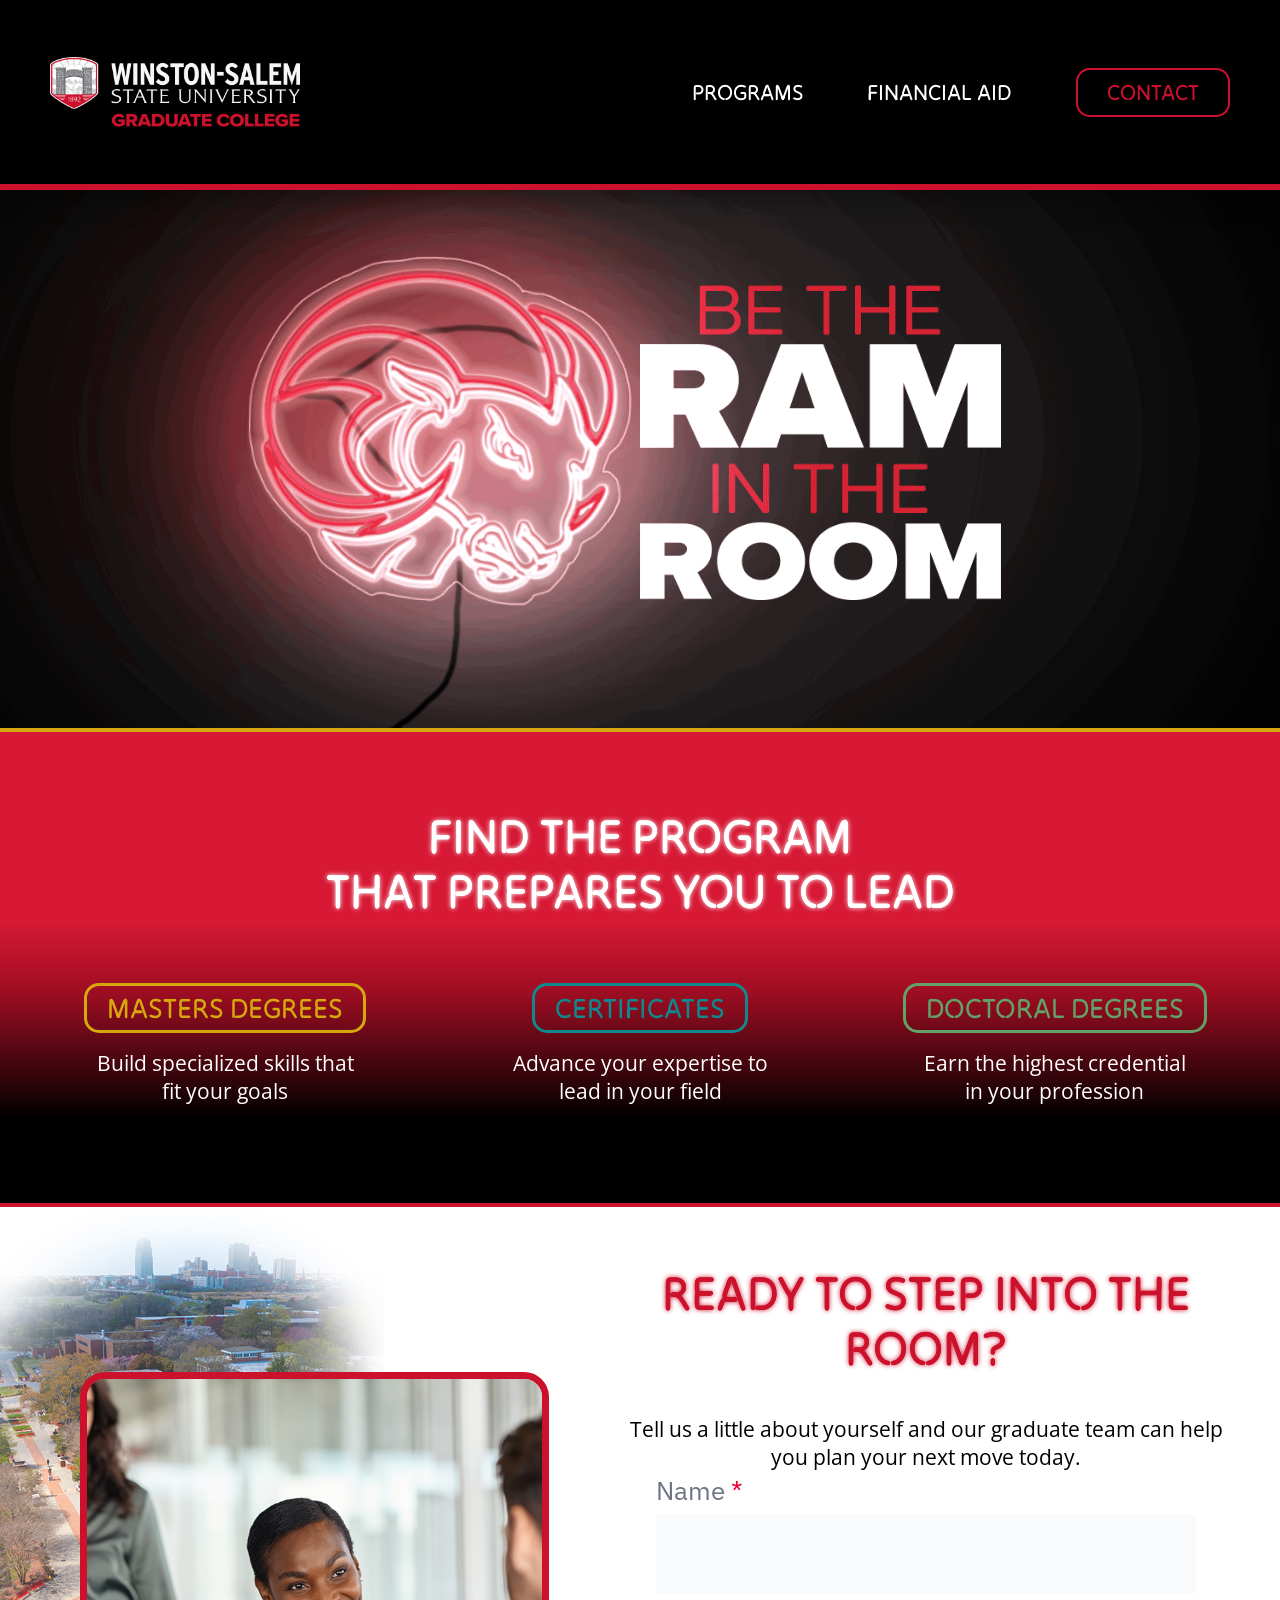
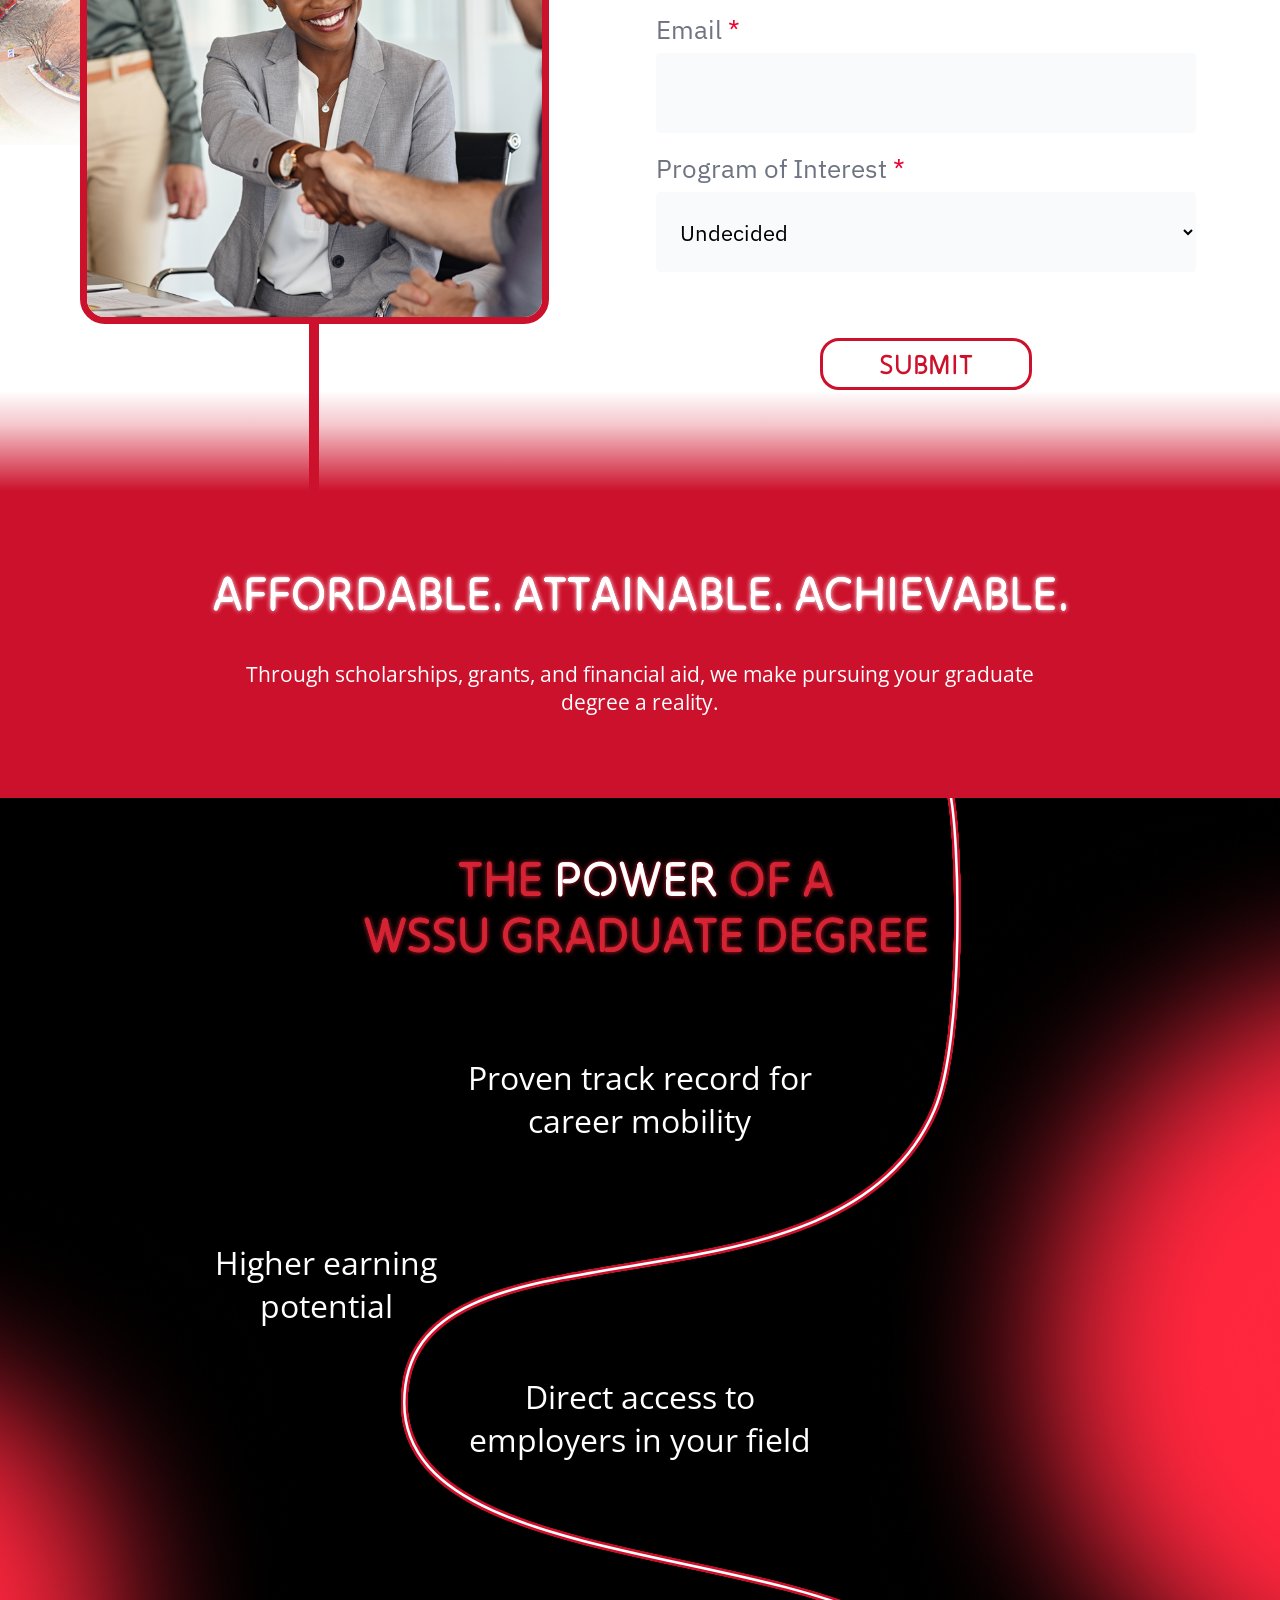
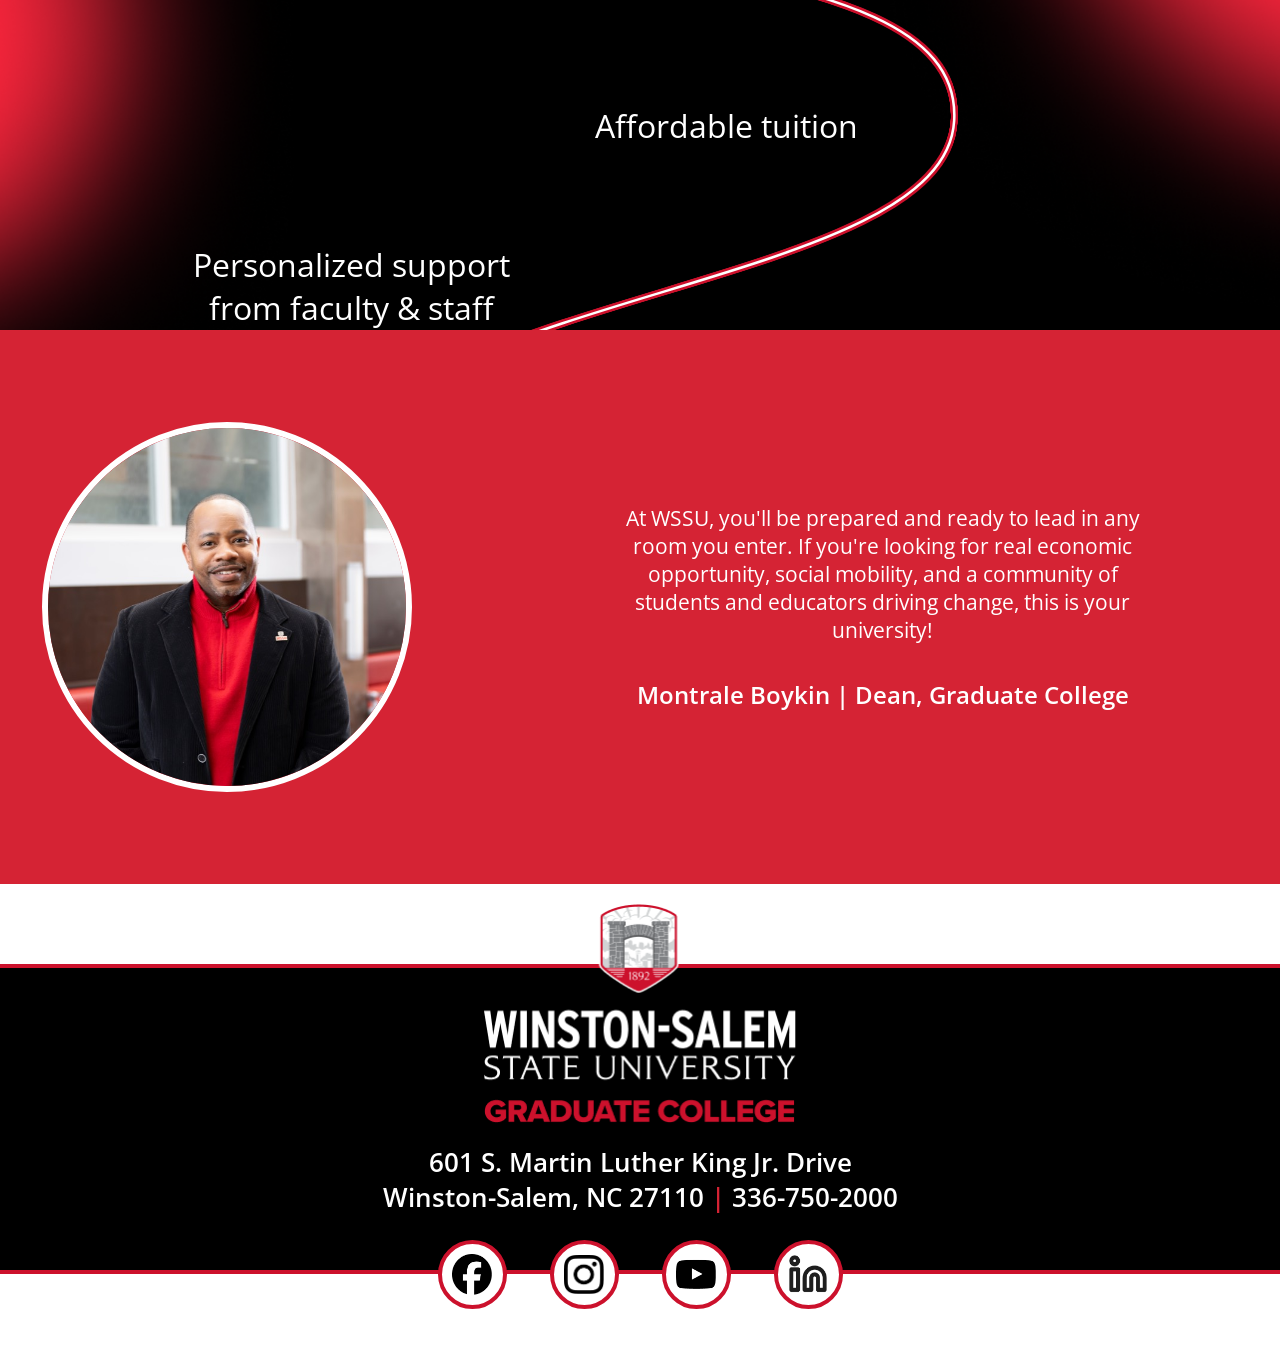
<file: index.html>
<!doctype html>
<html lang="en">
  <head>
    <meta charset="utf-8" />
    <meta name="viewport" content="width=device-width, initial-scale=1" />
    <title>Winston-Salem State University Graduate College</title>
    <meta
      name="description"
      content="Explore graduate degrees, certificates, and doctoral programs at Winston-Salem State University."
    />
    <link rel="preconnect" href="https://fonts.googleapis.com" />
    <link rel="preconnect" href="https://fonts.gstatic.com" crossorigin />
    <link
      href="https://fonts.googleapis.com/css2?family=IBM+Plex+Sans:wght@400;500;600&family=Open+Sans:wght@400;600;700;800&family=Tilt+Neon&display=swap"
      rel="stylesheet"
    />
    <link rel="stylesheet" href="styles.css" />
    <link rel="stylesheet" href="scroll_styles.css" />
  </head>
  <body>
    <header class="site-header">
      <a class="brand" href="index.html" aria-label="Winston-Salem State University Graduate College home">
        <img src="images/new-logo.png" class="main-logo" />
      </a>

      <nav class="desktop-nav" aria-label="Primary navigation">
        <a href="program.html">Programs</a>
        <a href="#financial-aid">Financial Aid</a>
        <a class="nav-contact" href="#contact">Contact</a>
      </nav>

      <button class="menu-toggle" type="button" aria-label="Open menu" aria-expanded="false">
        <span></span>
        <span></span>
        <span></span>
      </button>
    </header>

    <nav class="mobile-nav" aria-label="Mobile navigation" hidden>
      <a href="program.html">Programs</a>
      <a href="#financial-aid">Financial Aid</a>
      <a href="#contact">Contact</a>
    </nav>

    <main>
      <section class="flex column landing-hero">
        <div class="hero-art" aria-hidden="true"></div>
        <h1 class="hero-title">Be the Ram in the Room</h1>
      </section>

      <section class="flex column program-finder" id="programs">
        <h2>Find the program<br />that prepares you to lead</h2>

        <div class="program-type-grid" aria-label="Program types">
          <div class="program-type">
            <a class="neon-button gold" href="program.html">
              Masters Degrees
            </a>
            <p class="white">Build specialized skills that fit your goals</p>
          </div>
          <div class="program-type">
            <a class="neon-button blue" href="program.html">
              Certificates
            </a>
            <p class="white">Advance your expertise to lead in your field</p>
          </div>
          <div class="program-type">
            <a class="neon-button green" href="program.html">
              Doctoral Degrees
            </a>
            <p class="white">Earn the highest credential in your profession</p>
          </div>
        </div>
      </section>

      <section class="flex inquiry-section landing" id="contact">
        <div class="campus-collage" aria-hidden="true">
          <img class="left" src="images/landing-campus-left.jpg" alt="" />
          <!-- <img class="right" src="images/landing-campus-right.jpg" alt="" /> -->
        </div>

        <div class="photo-card red">
          <div class="red-line" ></div>
          <img src="images/landing-form-photo.jpg" alt="Graduate student meeting with an advisor" />
        </div>

        <div class="inquiry-copy flex column">
          <h2 class="red">Ready to step into the room?</h2>
          <p>Tell us a little about yourself and our graduate team can help you plan your next move today.</p>

          <form class="lead-form" data-success-message="Thanks. Our graduate team will be in touch soon.">
            <label>
              <span>Name <b>*</b></span>
              <input name="name" autocomplete="name" required />
            </label>
            <label>
              <span>Email <b>*</b></span>
              <input name="email" type="email" autocomplete="email" required />
            </label>
            <label>
              <span>Program of Interest <b>*</b></span>
              <select name="program" required>
                <option>Undecided</option>
                <option>Master of Science in Computer Science and Technology</option>
                <option>Masters Degrees</option>
                <option>Certificates</option>
                <option>Doctoral Degrees</option>
              </select>
            </label>
            <button class="outline-button" type="submit">Submit</button>
            <p class="form-status" role="status" aria-live="polite"></p>
          </form>
        </div>
      </section>

      <section class="flex column aid-band" id="financial-aid">
        <h2>Affordable. Attainable. Achievable.</h2>
        <p>Through scholarships, grants, and financial aid, we make pursuing your graduate degree a reality.</p>
      </section>

      <section id="scroll-section">
        <section class="flex column power-section" id="power-section">
          <h2 id="scroll-section-headline">The <span>Power</span> of a<br />WSSU Graduate Degree</h2>
        </section>

        <div class="stage">
          <svg viewBox="0 0 244 548" fill="none" xmlns="http://www.w3.org/2000/svg">
            <path id="motion-path" d="M22.3033 447.25C45.3033 416.25 237.115 406.418 241.067 336.418C245.909 250.754 1 285.817 1 197.69C1 109.563 189.584 168.833 232.392 69.9565C245.718 39.1816 243.198 18.6831 238.674 0.238159" />
          </svg>

          <img id="ram-head" src="images/ram-head.png" alt="Ram" />

          <div id="animation-titles">
            <div class="animation-title" id="point-career">Proven track record for career mobility</div>
            <div class="animation-title" id="point-earning">Higher earning potential</div>
            <div class="animation-title" id="point-employers">Direct access to employers in your field</div>
            <div class="animation-title" id="point-tuition">Affordable tuition</div>
            <div class="animation-title" id="point-support">Personalized support from faculty &amp; staff</div>
          </div>
        </div>
        <div class="spacer">

        </div>
      </section>

      <section id="desktop-scroll-section">
        <div class="desktop-stage">
          <svg id="desktop-motion-path-shadow" viewBox="0 0 938 1857" fill="none" xmlns="http://www.w3.org/2000/svg">
            <path id="desktop-motion-path" d="M2.59363 1854.72C205.803 1606.85 916.184 1599.01 929.453 1363.99C945.705 1076.38 123.512 1194.1 123.512 898.224C123.512 602.346 756.615 801.337 900.327 469.371C945.066 366.047 937.789 62.7259 922.602 0.798828" />
          </svg>

          <img id="desktop-ram-head" src="images/ram-head.png" alt="Ram" />

          <section class="flex column power-section" id="power-section">
            <h2 id="scroll-section-headline">The <span>Power</span> of a<br />WSSU Graduate Degree</h2>
          </section>

          <div id="desktop-animation-titles">
            <div class="desktop-animation-title" id="desktop-point-career">Proven track record for career mobility</div>
            <div class="desktop-animation-title" id="desktop-point-earning">Higher earning potential</div>
            <div class="desktop-animation-title" id="desktop-point-employers">Direct access to employers in your field</div>
            <div class="desktop-animation-title" id="desktop-point-tuition">Affordable tuition</div>
            <div class="desktop-animation-title" id="desktop-point-support">Personalized support from faculty &amp; staff</div>
          </div>
        </div>
      </section>

      <section class="flex dean-quote">
        <img src="images/dean-boykin.jpg" alt="Montrale Boykin, Dean, Graduate College" />
        <blockquote>
          <p>
            At WSSU, you'll be prepared and ready to lead in any room you enter. If you're looking for real economic
            opportunity, social mobility, and a community of students and educators driving change, this is your
            university!
          </p>
          <cite>Montrale Boykin | Dean, Graduate College</cite>
        </blockquote>
      </section>
    </main>

    <footer class="site-footer">
      <a class="footer-brand" href="#">
        <img src="images/centered-logo.png" alt="Winston-Salem State University" />
      </a>
      <address>
        601 S. Martin Luther King Jr. Drive<br />
        Winston-Salem, NC 27110 <span>|</span> 336-750-2000
      </address>
      <div class="social-links" aria-label="Social links">
        <a href="https://www.facebook.com/WSSU1892" aria-label="Facebook"><img src="images/facebook.png" alt="Facebook Logo" /></a>
        <a href="http://www.instagram.com/wssu1892" aria-label="Instagram"><img src="images/instagram.png" alt="Instagram Logo" /></a>
        <a href="https://www.youtube.com/wssu1892" aria-label="YouTube"><img src="images/youtube.png" alt="You Tube Logo" /></a>
        <a href="https://www.linkedin.com/company/winston-salem-state-university/" aria-label="LinkedIn"><img src="images/linked-in.png" alt="LinkedIn Logo" /></a>
      </div>
    </footer>

    <script src="scripts/script.js"></script>
    <script src="scripts/animate-on-path.js"></script>

    <script src="scripts/gsap.min.js"></script>
    <script src="scripts/MotionPathPlugin.min.js"></script>
    <script src="scripts/ScrollTrigger.min.js"></script>
    <script>
      gsap.registerPlugin(MotionPathPlugin, ScrollTrigger);

      gsap.to("#ram-head", {
        ease: "none",
        motionPath: {
          path: "#motion-path",
          align: "#motion-path",
          alignOrigin: [0.5, 0.5],
          autoRotate: false,
          start: 1,
          end: 0,
        },
        scrollTrigger: {
          trigger: "#scroll-section",
          start: "top-=80 top",
          end: "+=500",
          invalidateOnRefresh: true,
          scrub: true,
          pin: false,
          onUpdate: function(self) {
            let currentProgress = self.progress;

            if(currentProgress > 0.02 && currentProgress < 0.9){
              document.getElementById("ram-head").classList.add("show-stage");
            }else{
              document.getElementById("ram-head").classList.remove("show-stage");
            }

            if(currentProgress > 0.046){
              document.getElementById("point-career").classList.add("is-neon-lit");
            }else{
              document.getElementById("point-career").classList.remove("is-neon-lit");
            }

            if(currentProgress > 0.256){
              document.getElementById("point-earning").classList.add("is-neon-lit");
            }else{
              document.getElementById("point-earning").classList.remove("is-neon-lit");
            }

            if(currentProgress > 0.38){
              document.getElementById("point-employers").classList.add("is-neon-lit");
            }else{
              document.getElementById("point-employers").classList.remove("is-neon-lit");
            }

            if(currentProgress > 0.56){
              document.getElementById("point-tuition").classList.add("is-neon-lit");
            }else{
              document.getElementById("point-tuition").classList.remove("is-neon-lit");
            }

            if(currentProgress > 0.712){
              document.getElementById("point-support").classList.add("is-neon-lit");
            }else{
              document.getElementById("point-support").classList.remove("is-neon-lit");
            }
          }
        }
      });

      gsap.to("#desktop-ram-head", {
        ease: "none",
        motionPath: {
          path: "#desktop-motion-path",
          align: "#desktop-motion-path",
          alignOrigin: [0.5, 0.5],
          autoRotate: false,
          start: 1,
          end: 0,
        },
        scrollTrigger: {
          trigger: "#desktop-scroll-section",
          start: "top-=280 top",
          invalidateOnRefresh: true,
          end: "+=1000",
          scrub: true,
          pin: false,
          onUpdate: function(self) {
            let currentProgress = self.progress;
            console.log("Scroll progress:", currentProgress);

            if(currentProgress > 0.05 && currentProgress < 0.9){
              document.getElementById("desktop-ram-head").classList.add("show-stage");
            }else{
              document.getElementById("desktop-ram-head").classList.remove("show-stage");
            }

            if(currentProgress > 0.184){
              document.getElementById("desktop-point-career").classList.add("is-neon-lit");
            }else{
              document.getElementById("desktop-point-career").classList.remove("is-neon-lit");
            }

            if(currentProgress > 0.371){
              document.getElementById("desktop-point-earning").classList.add("is-neon-lit");
            }else{
              document.getElementById("desktop-point-earning").classList.remove("is-neon-lit");
            }

            if(currentProgress > 0.408){
              document.getElementById("desktop-point-employers").classList.add("is-neon-lit");
            }else{
              document.getElementById("desktop-point-employers").classList.remove("is-neon-lit");
            }

            if(currentProgress > 0.689){
              document.getElementById("desktop-point-tuition").classList.add("is-neon-lit");
            }else{
              document.getElementById("desktop-point-tuition").classList.remove("is-neon-lit");
            }

            if(currentProgress > 0.839){
              document.getElementById("desktop-point-support").classList.add("is-neon-lit");
            }else{
              document.getElementById("desktop-point-support").classList.remove("is-neon-lit");
            }
          }
        }
      });

      const mobileElement = document.querySelector('#scroll-section');
      const element = document.querySelector('#desktop-scroll-section');
      window.addEventListener('resize', () => {
          mobileElement.style.transform = 'scale(1)';
          requestAnimationFrame(() => {
              mobileElement.style.transform = '';
          });

          element.style.transform = 'scale(1)';
          requestAnimationFrame(() => {
              element.style.transform = '';
          });
      });
    </script>
  </body>
</html>
</file>
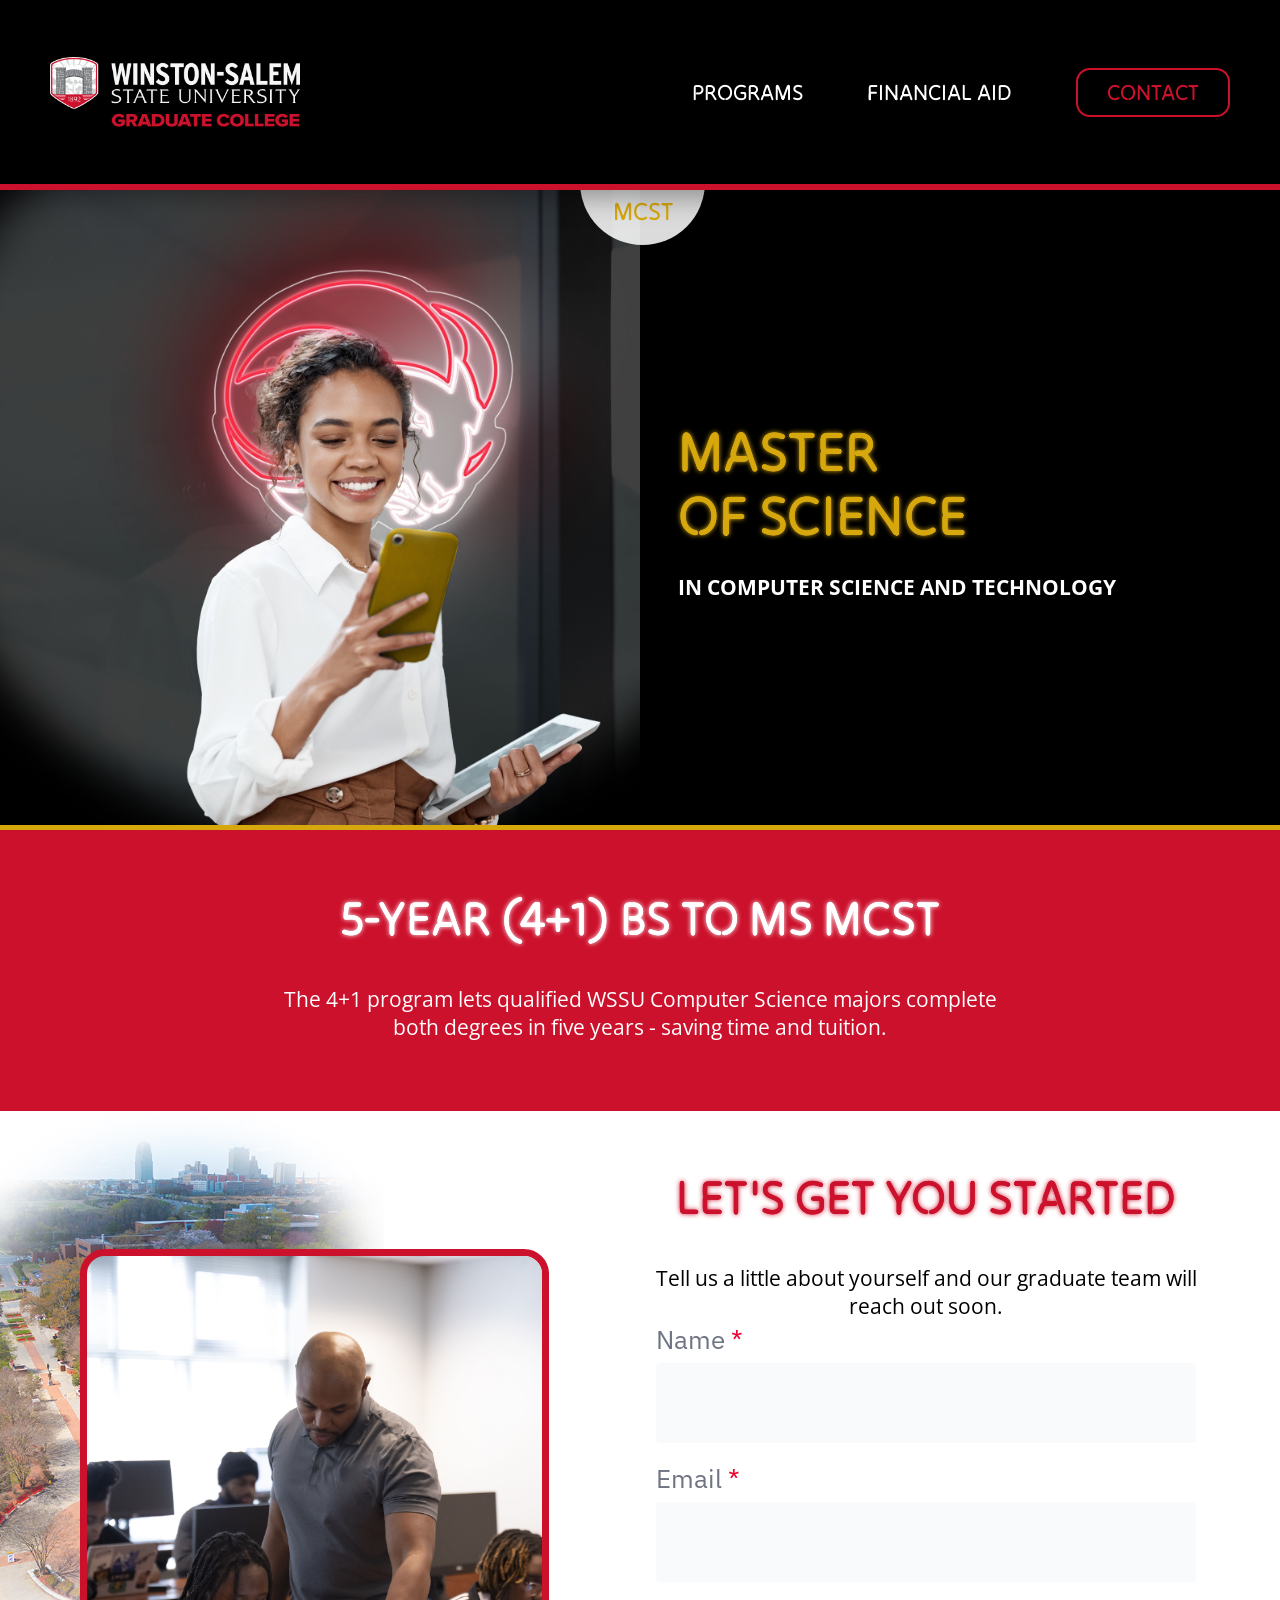
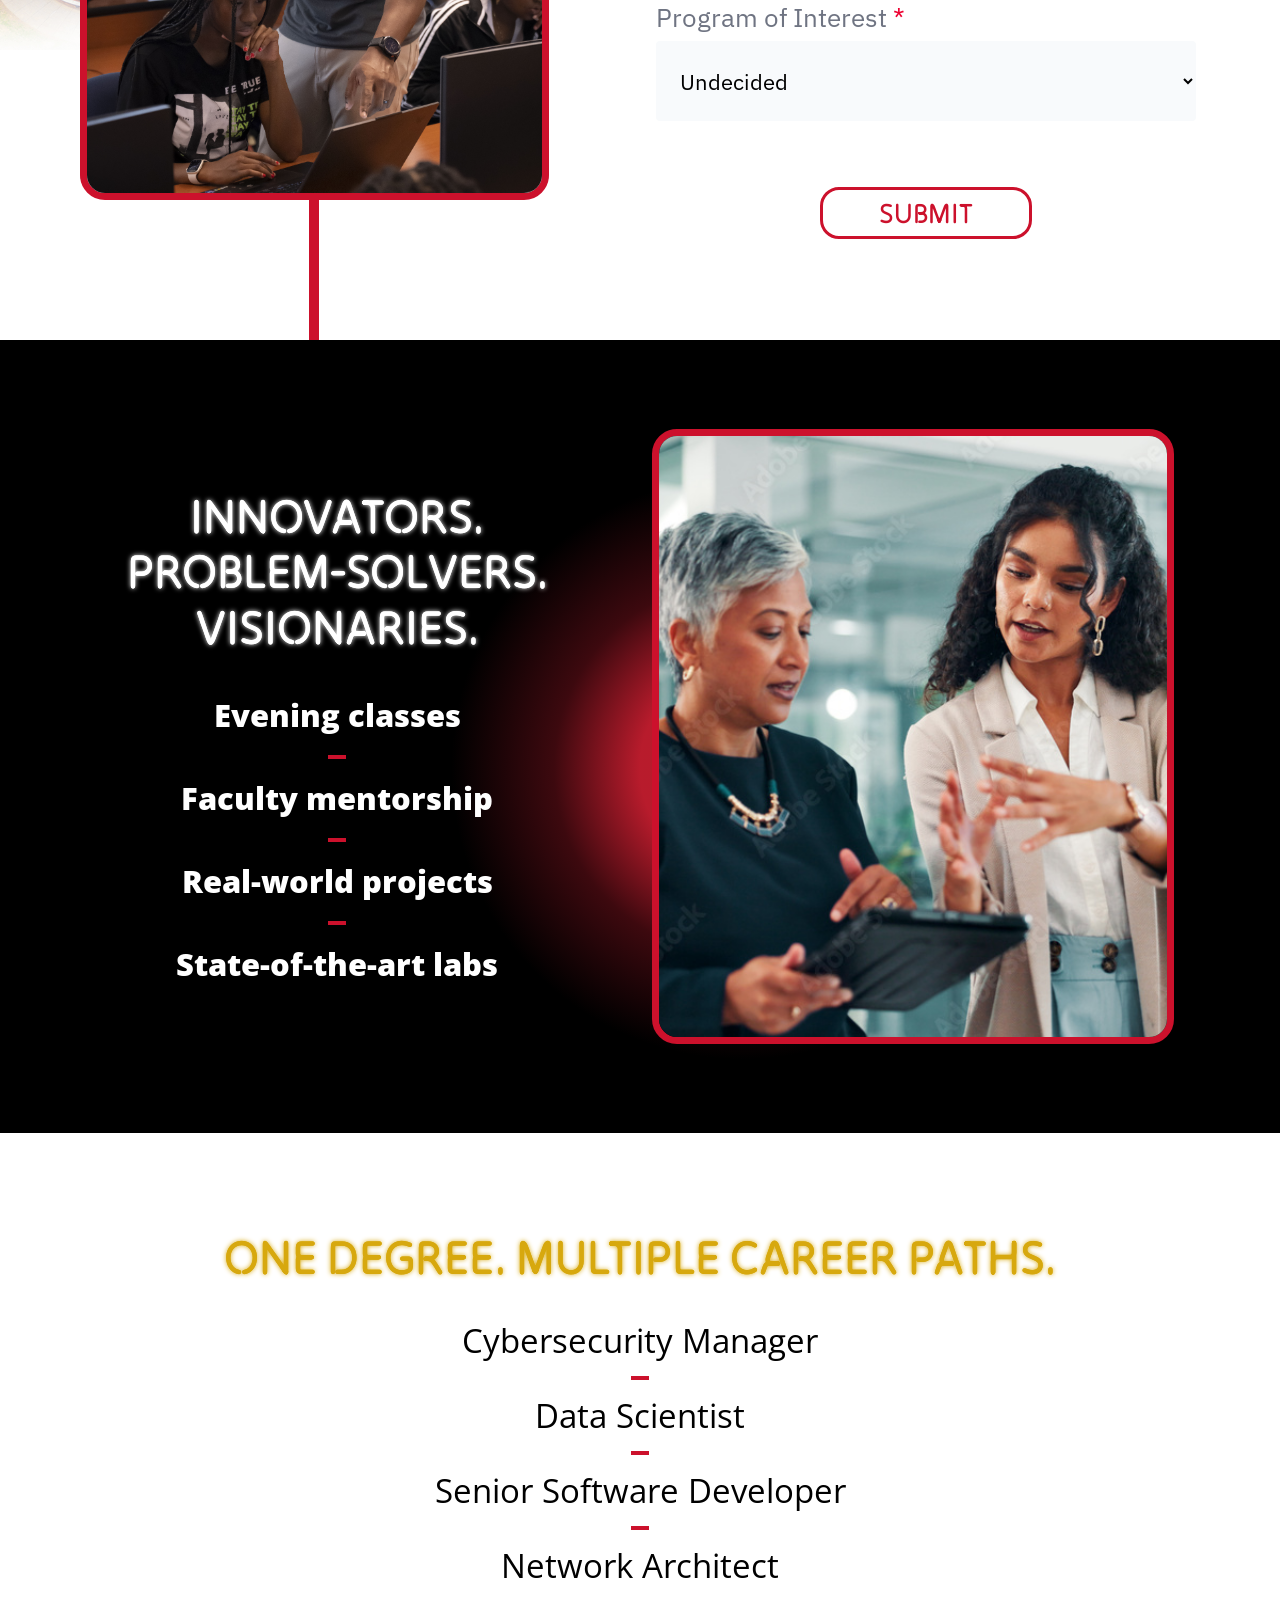
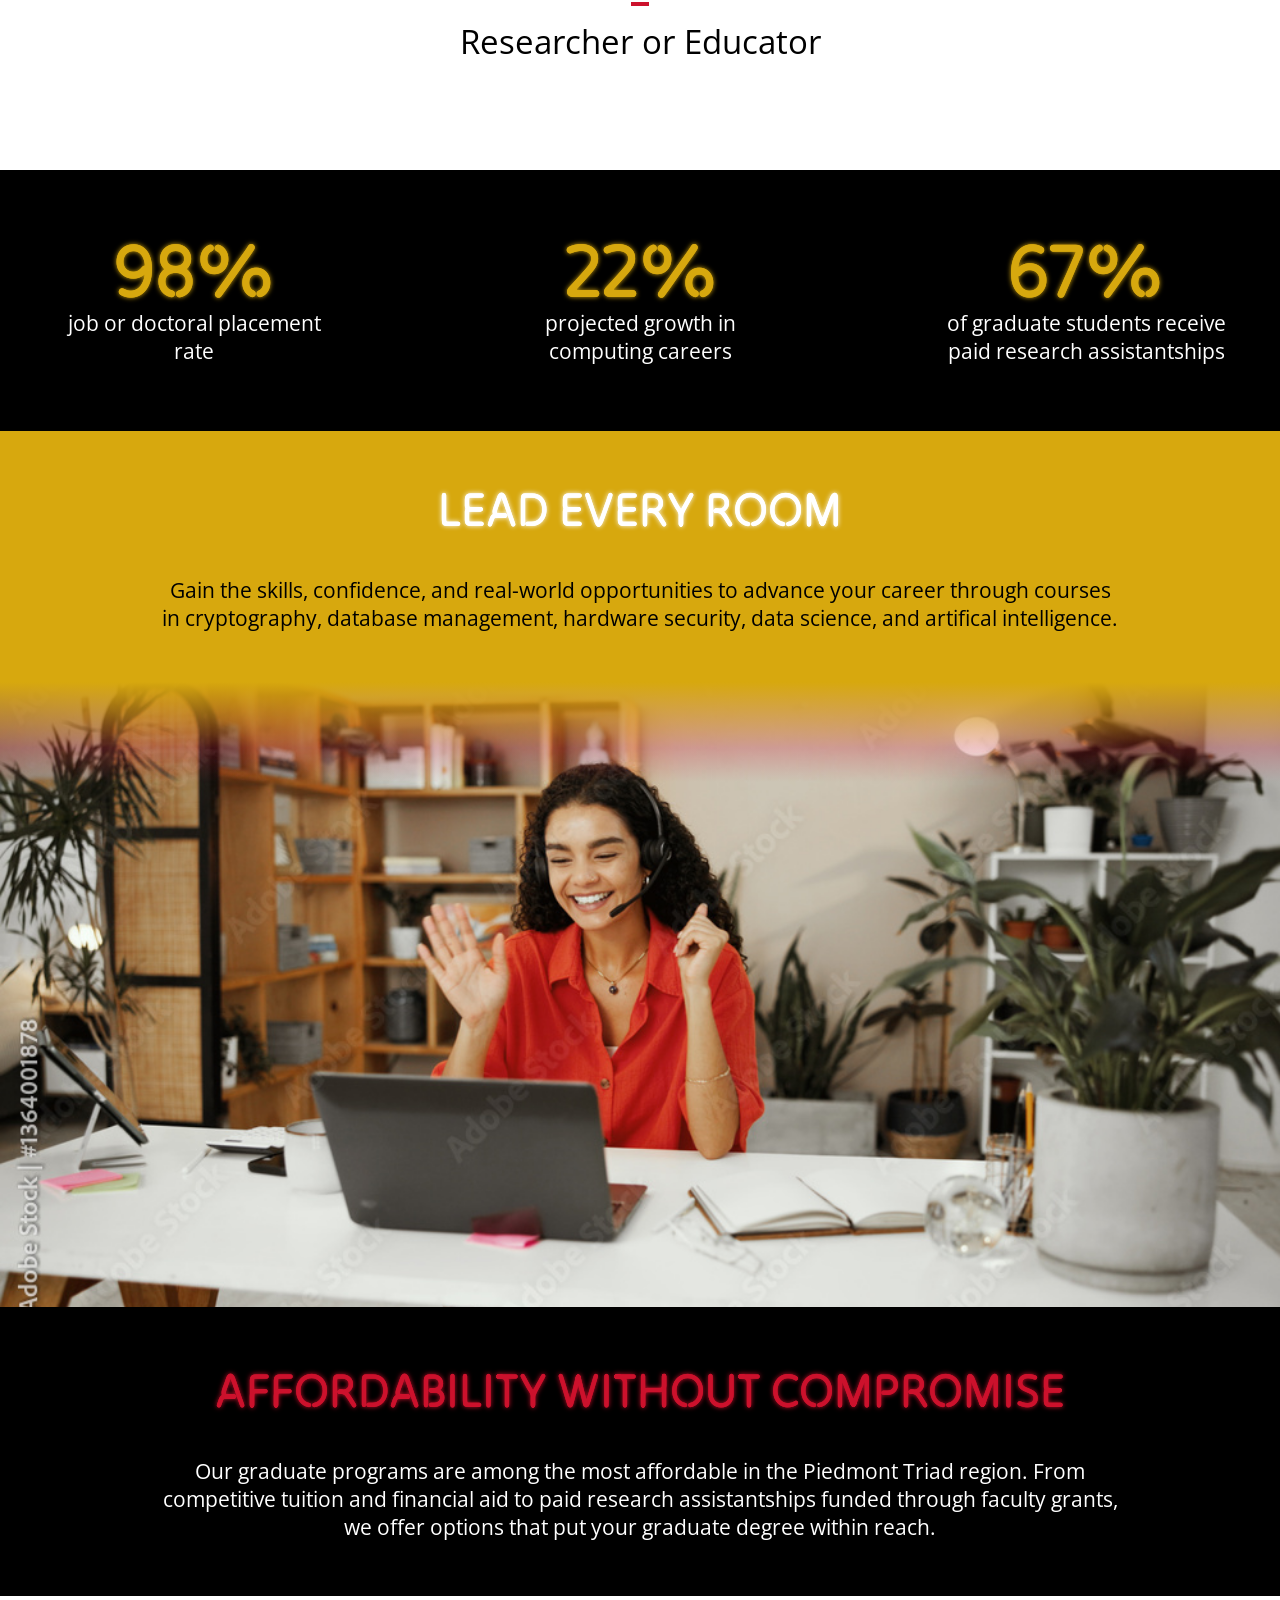
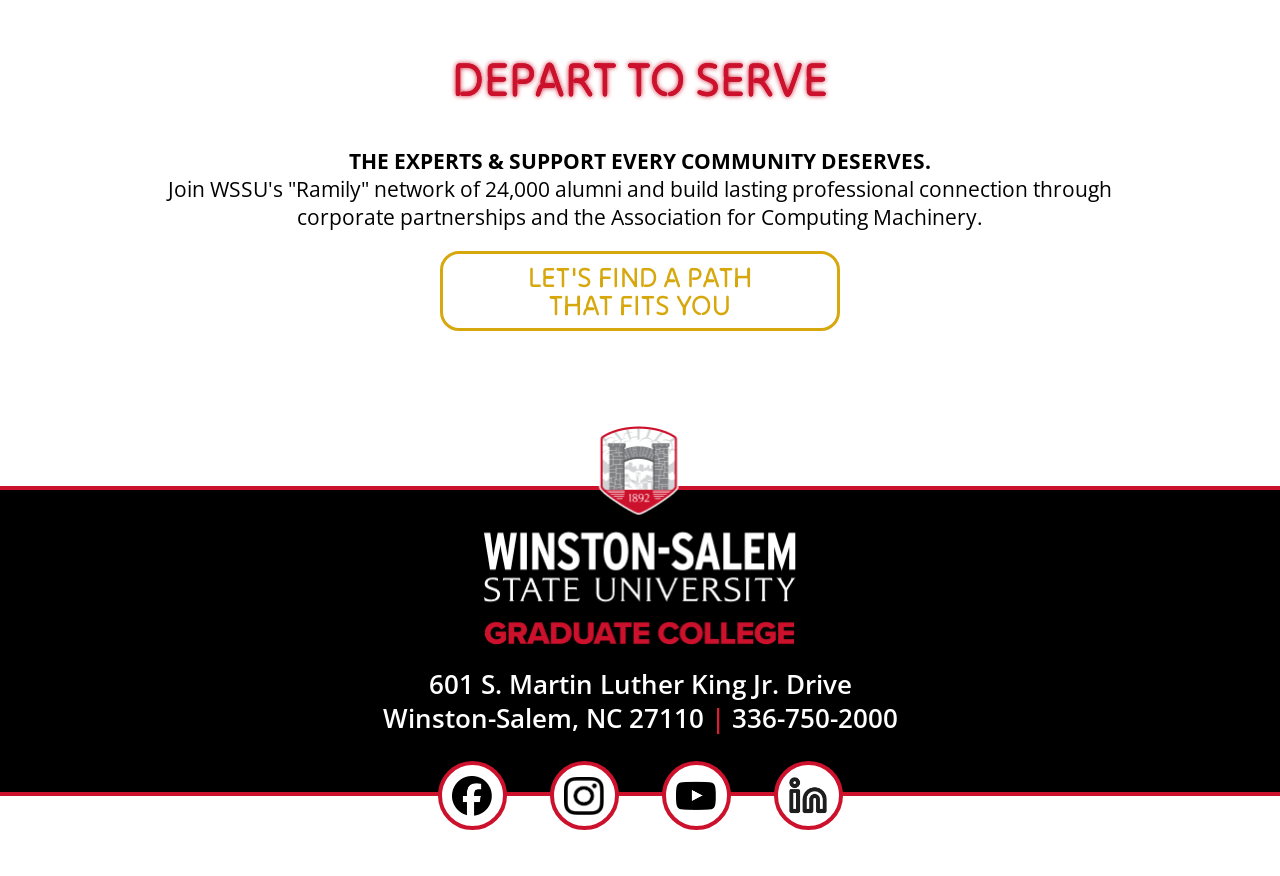
<file: MCST.html>
<!doctype html>
<html lang="en">
  <head>
    <meta charset="utf-8" />
    <meta name="viewport" content="width=device-width, initial-scale=1" />
    <title>Master of Science in Computer Science and Technology | WSSU</title>
    <meta
      name="description"
      content="Explore the Master of Science in Computer Science and Technology program at Winston-Salem State University."
    />
    <link rel="preconnect" href="https://fonts.googleapis.com" />
    <link rel="preconnect" href="https://fonts.gstatic.com" crossorigin />
    <link
      href="https://fonts.googleapis.com/css2?family=IBM+Plex+Sans:wght@400;500;600&family=Open+Sans:wght@400;600;700;800&family=Tilt+Neon&display=swap"
      rel="stylesheet"
    />
    <link rel="stylesheet" href="styles.css" />
  </head>
  <body>
   <header class="site-header">
      <a class="brand" href="index.html" aria-label="Winston-Salem State University Graduate College home">
        <img src="images/new-logo.png" class="main-logo" />
      </a>

      <nav class="desktop-nav" aria-label="Primary navigation">
        <a href="program.html">Programs</a>
        <a href="#financial-aid">Financial Aid</a>
        <a class="nav-contact" href="#contact">Contact</a>
      </nav>

      <button class="menu-toggle" type="button" aria-label="Open menu" aria-expanded="false">
        <span></span>
        <span></span>
        <span></span>
      </button>
    </header>

    <nav class="mobile-nav" aria-label="Mobile navigation" hidden>
      <a href="program.html">Programs</a>
      <a href="#financial-aid">Financial Aid</a>
      <a href="#contact">Contact</a>
    </nav>
    <main>
      <section class="flex program-hero">
        <div class="program-hero-image" aria-hidden="true"></div>

        <div class="program-hero-content">
          <p class="program-code">MCST</p>
          <h1 class="gold">Master<br />of Science</h1>
          <h3>in Computer Science and Technology</h3>
        </div>
      </section>

      <section class="flex column program-intro">
        <h2>5-Year (4+1) BS to MS MCST</h2>
        <p>
          The 4+1 program lets qualified WSSU Computer Science majors complete both degrees in five years - saving time
          and tuition.
        </p>
      </section>

      <section class="flex inquiry-section" id="contact">
        <div class="campus-collage" aria-hidden="true">
          <img class="left" src="images/landing-campus-left.jpg" alt="" />
          <!-- <img class="right" src="images/landing-campus-right.jpg" alt="" /> -->
        </div>

        <div class="photo-card red">
          <div class="red-line" ></div>
          <img src="images/MCST_lead_form_image.jpg" alt="Graduate student meeting with an advisor" />
        </div>

        <div class="inquiry-copy flex column">
          <h2 class="red">Let's Get You Started</h2>
          <p>Tell us a little about yourself and our graduate team will reach out soon.</p>

          <form class="lead-form" data-success-message="Thank you! Information is on the way. Watch your email for information about the MCST program and how WSSU graduate study prepares you to become a leader in your field.">
            <label>
              <span>Name <b>*</b></span>
              <input name="name" autocomplete="name" required />
            </label>
            <label>
              <span>Email <b>*</b></span>
              <input name="email" type="email" autocomplete="email" required />
            </label>
            <label>
              <span>Program of Interest <b>*</b></span>
              <select name="program" required>
                <option>Undecided</option>
                <option>Master of Science in Computer Science and Technology</option>
                <option>Masters Degrees</option>
                <option>Certificates</option>
                <option>Doctoral Degrees</option>
              </select>
            </label>
            <button class="outline-button" type="submit">Submit</button>
            <p class="form-status" role="status" aria-live="polite"></p>
          </form>
        </div>
      </section>

      <section class="flex innovators-section">
        <div class="innovators-copy flex column">
          <h2 class="white red-shadow">
            Innovators.
            <br />
            Problem-Solvers.
            <br />Visionaries.
          </h2>
          <ul>
            <li>Evening classes</li>
            <li>Faculty mentorship</li>
            <li>Real-world projects</li>
            <li>State-of-the-art labs</li>
          </ul>
        </div>

        <div class="photo-card red">
          <img src="images/program-community.jpg" alt="Students collaborating in a lab" />
        </div>
      </section>

      <section class="flex career-paths">
        <div class="section-inner">
          <h2 class="gold">One Degree. Multiple Career Paths.</h2>
          <ul>
            <li>Cybersecurity Manager</li>
            <li>Data Scientist</li>
            <li>Senior Software Developer</li>
            <li>Network Architect</li>
            <li>Researcher or Educator</li>
          </ul>
        </div>
      </section>

      <section class="flex stats-band">
        <div class="stats-grid">
          <div class="stat-stack">
            <div class="stats flicker">98%</div>
            <p>job or doctoral placement rate</p>
          </div>
          <div class="stat-stack">
            <div class="stats flicker">22%</div>
            <p>projected growth in computing careers</p>
          </div>
          <div class="stat-stack">
            <div class="stats flicker">67%</div>
            <p>of graduate students receive paid research assistantships</p>
          </div>
        </div>
      </section>

      <section class="flex column lead-room-section">
          <h2 class="white">Lead Every Room</h2>
          <p>
            Gain the skills, confidence, and real-world opportunities to advance your career through courses in cryptography, database management, hardware security, data science, and artifical intelligence.
          </p>
       
        <div class="image-contain">
          <img src="images/program-lead.jpg" alt="Graduate student working at a laptop" />
        </div>
        </section>

      <section class="flex column affordability-section" id="financial-aid">
        
          <h2 class="red">Affordability without Compromise</h2>
          <p>Our graduate programs are among the most affordable in the Piedmont Triad region. From competitive tuition and financial aid to paid research assistantships funded through faculty grants, we offer options that put your graduate degree within reach.</p>
       
      </section>

      <section class="flex column serve-section">
        
          <h2 class="red">Depart to Serve</h2>
          <h3>The Experts &amp; Support Every Community Deserves.</h3>
          <p>
            Join WSSU's "Ramily" network of 24,000 alumni and build lasting professional connection through corporate partnerships and the Association for Computing Machinery.
          </p>
         
          <a class="outline-button gold line" href="#contact">Let's Find a Path That Fits You</a>
        
      </section>
    </main>

    
    <footer class="site-footer">
      <div class="footer-brand">
        <img src="images/centered-logo.png" alt="Winston-Salem State University" />
      </div>
      <address>
        601 S. Martin Luther King Jr. Drive<br />
        Winston-Salem, NC 27110 <span>|</span> 336-750-2000
      </address>
      <div class="social-links" aria-label="Social links">
        <a href="https://www.facebook.com/WSSU1892" aria-label="Facebook"><img src="images/facebook.png" alt="Facebook Logo" /></a>
        <a href="http://www.instagram.com/wssu1892" aria-label="Instagram"><img src="images/instagram.png" alt="Instagram Logo" /></a>
        <a href="https://www.youtube.com/wssu1892" aria-label="YouTube"><img src="images/youtube.png" alt="You Tube Logo" /></a>
        <a href="https://www.linkedin.com/company/winston-salem-state-university/" aria-label="LinkedIn"><img src="images/linked-in.png" alt="LinkedIn Logo" /></a>
      </div>
    </footer>

    <script src="scripts/script.js"></script>
  </body>
</html>
</file>
<file: styles.css>
:root {
  --black: #000;
  --white: #fff;
  --red: #cc112c;
  --red-bright: #d52334;
  --gold: #d7a80e;
  --teal: #0f898f;
  --green: #64a168;
  --field: #f8fafc;
  --muted: #6f7482;
  --max: 1180px;
  --header-height: 190px;
}

* {
  box-sizing: border-box;
}

html {
  scroll-behavior: smooth;
  scroll-padding-top: var(--header-height);
}

body {
  margin: 0;
  background: var(--white);
  color: var(--black);
  font-family: "Open Sans", Arial, sans-serif;
  letter-spacing: 0;
  text-align: center;
}

h1, h2 {
  font-family: "Tilt Neon", sans-serif;
  font-weight: 400;
  line-height: 1.15;
  text-transform: uppercase;
}

h1 {
  font-size: clamp(24px, 5.25vw, 56px);
}

h2 {
  font-size: clamp(21px, 3.8vw, 48px);
  margin-top: 0px;
}

h3 {
  font-size: clamp(15px, 3vw, 21px);
  text-transform: uppercase;
  margin: 0px;
}

p {
  font-size: clamp(14px, 2.8vw, 21px);
  margin: 0px;
  width: clamp(75%,75%,600px);
}

.red-bright {
  color: var(--red-bright);
}

.red {
  color: var(--red);
}

.white {
  color: var(--white);
}

.red-shadow {
  text-shadow: 0 0 12px rgba(204, 17, 44, 0.9);
}

.gold {
  color: var(--gold);
}

h2 span.white {
  color: var(--white);
}

section {
  position: relative;
  display: flex;
  padding: 55px 0px 55px;
}

body.animation-proof-page {
  min-height: 100svh;
  overflow-x: hidden;
  background: var(--black);
}

.path-proof-section {
  display: none;
  padding: 24px;
  place-items: center;
  background: var(--black);
}

.path-proof-svg {
  display: block;
  max-width: 600px;
  width: 67vw;
  overflow: visible;
  position: relative;
  right: -75px;
  top: -55px;
}

.path-proof-line {
  filter: url("#path-proof-glow");
  
}
.path-proof-bullet {
  fill: var(--white);
  opacity: 0.58;
  font-family: "Tilt Neon", Arial, sans-serif;
  font-size: 64px;
  font-weight: 600;
  letter-spacing: 0;
  paint-order: stroke fill;
  transition:
    filter 220ms ease,
    opacity 220ms ease;
}

.path-proof-bullet.is-lit {
  opacity: 1;
  filter:
    drop-shadow(0 0 3px rgba(255, 255, 255, 0.9))
    drop-shadow(0 0 13px var(--red))
}

.path-proof-ram {
  filter:
    drop-shadow(0 0 8px rgba(255, 255, 255, 0.34))
    drop-shadow(0 0 16px rgba(255, 198, 204, 0.9));
}

.red-blur {
  position: absolute;
  width: 30vw;
  opacity: .75;
  height: 80%;
}

.red-blur.left {
  left: -12vw;
  rotate: 180deg;
  top: 30%;
}

.red-blur.right {
  right: -12vw;
}

img {
  display: block;
  max-width: 100%;
}

a {
  color: inherit;
  text-decoration: none;
}

button,
input,
select {
  font: inherit;
}

.section-inner {
  display: flex;
  align-items: center;
  margin-inline: auto;
}

.serve-section .section-inner {
   width: clamp(300px, 50vw, 600px);
  
}

:where(section) {
  position: relative;
}

:where(section.flex) {
  align-items: center;
  justify-content: center;
}

.site-header {
  position: sticky;
  top: 0;
  z-index: 60;
  display: flex;
  align-items: center;
  justify-content: space-between;
  min-height: 190px;
  background: var(--black);
  border-bottom: 6px solid var(--red);
  padding: 0px 50px;
  box-shadow: 0 8px 24px rgba(0, 0, 0, 0.34);
  z-index: 101;
}

.main-logo {
  position: relative;
  display: block;
  
}

.brand {
  display: flex;
  flex-direction: column;
  align-items: flex-start;
  gap: 14px;
  width: 250px;
}

.brand-mark {
  width: 100%;
  height: clamp(46px, 5.85vw, 84px);
  object-fit: fill;
}

.brand-submark {
  width: 75%;
  height: clamp(12px, 1.45vw, 21px);
  object-fit: fill;
}

.desktop-nav {
  display: flex;
  align-items: center;
  gap: clamp(34px, 5vw, 88px);
  color: var(--white);
  font-family: "Tilt Neon", sans-serif;
  font-size: clamp(16px, 1.72vw, 25px);
  text-transform: uppercase;
}

.desktop-nav a {
  transition: color 180ms ease, text-shadow 180ms ease, box-shadow 180ms ease;
}

.desktop-nav a:not(.nav-contact):hover,
.desktop-nav a:not(.nav-contact):focus-visible,
.mobile-nav a:hover,
.mobile-nav a:focus-visible {
  color: var(--red-bright);
}

.nav-contact {
  min-width: 154px;
  padding: 8px 20px 9px;
  color: var(--red);
  text-align: center;
  border: 2px solid var(--red);
  border-radius: 14px;
}

.menu-toggle {
  display: none;
  width: 42px;
  height: 42px;
  padding: 8px;
  border: 0;
  background: transparent;
  cursor: pointer;
}

.menu-toggle span {
  display: block;
  height: 3px;
  margin: 6px 0;
  background: var(--white);
  border-radius: 999px;
  box-shadow: 0 0 8px rgba(255, 255, 255, 0.75);
  transition: opacity 180ms ease, transform 260ms ease, box-shadow 260ms ease;
}

.menu-toggle[aria-expanded="true"] span:nth-child(1) {
  transform: translateY(9px) rotate(45deg);
}

.menu-toggle[aria-expanded="true"] span:nth-child(2) {
  opacity: 0;
}

.menu-toggle[aria-expanded="true"] span:nth-child(3) {
  transform: translateY(-9px) rotate(-45deg);
}

.mobile-nav {
  position: fixed;
  z-index: 55;
  top: var(--header-height);
  left: 0;
  right: 0;
  width: 100%;
  padding: 42px 32px;
  overflow: hidden;
  background: var(--black);
  color: var(--white);
  border-bottom: 3px solid var(--red);
  font-family: "Tilt Neon", sans-serif;
  font-size: 22px;
  text-align: center;
  text-transform: uppercase;
  box-shadow: 0 24px 36px rgba(0, 0, 0, 0.48), 0 0 24px rgba(204, 17, 44, 0.3);
  clip-path: inset(0 0 100% 0);
  opacity: 0;
  pointer-events: none;
  transform: translateY(-14px) scaleY(0.94);
  transform-origin: top center;
  transition:
    clip-path 360ms cubic-bezier(0.16, 1, 0.3, 1),
    opacity 240ms ease,
    transform 360ms cubic-bezier(0.16, 1, 0.3, 1);
}

.mobile-nav[hidden] {
  display: none;
}

.mobile-nav.is-open {
  clip-path: inset(0 0 0 0);
  opacity: 1;
  pointer-events: auto;
  transform: translateY(0) scaleY(1);
}

.mobile-nav.is-closing {
  pointer-events: none;
}

.mobile-nav a {
  display: block;
  padding: 12px;
  opacity: 0;
  transform: translateY(-8px);
  transition: opacity 220ms ease, transform 300ms ease;
}

.mobile-nav.is-open a {
  opacity: 1;
  transform: translateY(0);
}

.mobile-nav.is-open a:nth-child(2) {
  transition-delay: 55ms;
}

.mobile-nav.is-open a:nth-child(3) {
  transition-delay: 110ms;
}

.mobile-nav a + a {
  border-top: 1px solid rgba(255, 255, 255, 0.22);
}

.landing-hero {
  align-items: stretch;
  min-height: 42vw;
  overflow: hidden;
  background: var(--black);
  color: var(--white);
}

.hero-art {
  position: absolute;
  inset: 0;
  min-height: 42vw;
  overflow: hidden;
  background:url("images/landing-hero.gif") center 42% / cover no-repeat;
}

.hero-title {
  position: absolute;
  width: 1px;
  height: 1px;
  margin: -1px;
  overflow: hidden;
  clip: rect(0 0 0 0);
  white-space: nowrap;
}

.program-finder {
  overflow: hidden;
  padding: 76px 24px 72px;
  background:
    linear-gradient(180deg, #d71935 0%, #d71935 40%, rgba(204, 17, 44, 0.78) 55%, #000 82%, #000 100%),
    var(--black);
  color: var(--white);
  text-align: center;
  border-bottom: var(--red) 2px solid;
  border-top: solid var(--gold) 4px;
}

.career-paths .section-inner,
.lead-room-section .section-inner,
.affordability-section .section-inner,
.serve-section .section-inner {
  flex-direction: column;
  align-items: center;
}

  .serve-section .outline-button {
    width: clamp(400px, 30%, 400px);
    /* min-height: 50px; */
    /* font-size: 18px; */
    margin-top: 20px;
    margin-bottom: 20px;
  }

.program-type-grid {
    display: flex;
    align-items: flex-start;
    justify-content: center;
    flex-wrap: wrap;
    width: min(var(--max), 100%);
    column-gap: 5vw;
    row-gap: 1vw;
    margin-top: 25px;
}

.program-type {
  display: flex;
  flex: 1 1 240px;
  flex-direction: column;
  align-items: center;
  gap: 16px;
  min-height: 148px;
}

.neon-button {
  display: inline-flex;
  align-items: center;
  justify-content: center;
  padding: 8px 20px;
  border: 3px solid currentColor;
  border-radius: 15px;
  font-family: "Tilt Neon", sans-serif;
  line-height: 1;
  text-transform: uppercase;
  text-wrap-mode: nowrap;
  font-size: clamp(24px, 3vw, 28px);
}

.gold {
  color: var(--gold);
}

.blue {
  color: var(--teal);
}

.green {
  color: var(--green);
}

p.white {
  color: var(--white);
}


.neon-button:hover,
.neon-button:focus-visible {
  /* color: var(--white); */
  cursor: pointer;
}

.inquiry-section {
  overflow: hidden;
  background: var(--white);
  gap: 4vw;
  padding: 60px 24px 60px;
}

.inquiry-section::before {
  content: "";
  position: absolute;
  top: -4px;
  left: 0;
  right: 0;
  height: 6px;
  background: var(--red);
}

.inquiry-section.landing::after {
  content: "";
  position: absolute;
  left: 0;
  right: 0;
  bottom: 0;
  height: 100px;
  background: linear-gradient(180deg, rgba(213, 35, 52, 0) 0%, rgba(211, 30, 50, 0.25) 34%, #cc112c 100%);
  pointer-events: none;
}

.campus-collage {
  position: absolute;
  inset: 0;
  pointer-events: none;
}

.campus-collage img {
  position: absolute;
  object-fit: cover;
}

.campus-collage .left {
  left: max(-175px, -12vw);
  top: 3px;
  width: clamp(260px, 42vw, 732px);
  opacity: 0.8;
}

.inquiry-section > .photo-card,
.inquiry-section > .inquiry-copy {
  position: relative;
  z-index: 2;
}

.inquiry-section > .photo-card {
  flex: 0 1 521px;
}

.inquiry-section > .inquiry-copy {
  flex: 0 1 600px;
}

.photo-card img {
  width: 90%;
  height: 90%;
  object-fit: cover;
}

.photo-card {
  flex: 1 1 0px;
  justify-content: center;
  align-items: center;
  aspect-ratio: 521 / 613;
  display: flex;
  justify-content: center;
}

.photo-card.red img {
  border: 7px solid var(--red);
  border-radius: 25px;
  z-index: 2;
  position: relative;
}

.red-line {
    width: 10px;
    height: 100%;
    background-color: var(--red);
    position: absolute;
    left: 50%;
    transform: translateX(-5px);
    bottom: -90%;
}

.inquiry-copy {
  text-align: center;
  align-items: center;
}

.lead-form {
  display: flex;
  flex-direction: column;
  gap: 16px;
  width: 90%;
}

.lead-form label {
  display: flex;
  flex-direction: column;
  gap: 4px;
  color: var(--muted);
  font-family: "IBM Plex Sans", sans-serif;
  font-size: 26px;
  line-height: 1.5;
  text-align: left;
}

.lead-form b {
  color: #ed0131;
  font-weight: 400;
}

.lead-form input,
.lead-form select {
  width: 100%;
  min-height: 80px;
  padding: 18px 20px;
  border: 0;
  border-radius: 4px;
  background: var(--field);
  color: var(--black);
  font-family: "IBM Plex Sans", sans-serif;
  font-size: 22px;
}

.outline-button {
    margin-top: 50px;
    appearance: none;
    align-self: center;
    display: inline-flex;
    align-items: center;
    justify-content: center;
    /* min-width: 246px; */
    /* min-height: 68px; */
    padding: 9px 56px;
    border: 3px solid var(--red);
    border-radius: 19px;
    background: transparent;
    color: var(--red);
    cursor: pointer;
    font-family: "Tilt Neon", sans-serif;
    font-size: 28px;
    line-height: 1;
    text-align: center;
    text-transform: uppercase;
    transition: color 180ms ease, text-shadow 180ms ease, box-shadow 180ms ease;
}

.outline-button:hover,
.outline-button:focus-visible {
  background: transparent;
}

.outline-button.gold {
  border-color: var(--gold);
  color: var(--gold);
}

/*
  Do the above instead of the below, paired with editing the html button

  .outline-button-gold {
    border-color: var(--gold);
    color: var(--gold);
  }

*/

.form-status {
  min-height: 1.4em;
  margin: 0;
  color: var(--red);
  font-size: 18px;
  text-align: center;
}

.aid-band {
  padding: 74px 24px 82px;
  background: var(--red);
  color: var(--white);
  text-align: center;
}

.aid-band p {
  max-width: 790px;
  margin: 0;
}



.inquiry-copy > p {
  width: 100%;
}

.lead-room-section p {
  margin-bottom: 50px;
}

.dean-quote {
  gap: clamp(64px, 9vw, 130px);
  padding: 92px 24px;
  background: var(--red-bright);
  color: var(--white);
  margin-top: -100px;
  z-index: 49;
}

.dean-quote img {
  aspect-ratio: 1;
  flex: 0 0 auto;
  width: 370px;
  object-fit: cover;
  object-position: center 24%;
  border: 6px solid var(--white);
  border-radius: 50%;
}

.dean-quote blockquote {
  
  max-width: 710px;
  margin: 0;
  text-align: center;
}

.dean-quote p {
  margin: 0 auto 34px;
}

.dean-quote cite {
  font-size: 24px;
  font-style: normal;
  font-weight: 600;
}

.site-footer {
    display: flex;
    flex-direction: column;
    align-items: center;
    gap: 16px;
    margin: 80px 0px;
    background: var(--black);
    color: var(--white);
    text-align: center;
    border-bottom: 4px solid var(--red);
    border-top: 4px solid var(--red);
    height: 310px;
}

.footer-brand {
  display: flex;
  flex-direction: column;
  align-items: center;
  gap: 9px;
  width: 312px;
  position: relative;
  margin-top: -65px;
}

.footer-brand img:first-child {
  width: 312px;
  height: auto;
}

.site-footer address {
  font-style: normal;
  font-size: 26px;
  font-weight: 600;
  line-height: 1.32;
}

.site-footer address span {
  color: var(--red-bright);
}

.social-links {
  display: flex;
  gap: 43px;
  margin-top: 10px;
}

.social-links a {
  display: inline-flex;
  align-items: center;
  justify-content: center;
  width: 69px;
  height: 69px;
  border: 4px solid var(--red);
  border-radius: 50%;
  background: var(--white);
  color: var(--black);
  font-size: 20px;
  font-weight: 800;
  text-transform: uppercase;
  opacity:1;
  transition: all ease-in .1s;
}

.social-links a img {
  width: 66%;
}

.social-links a img:hover {
  opacity: .5;
  transition: all ease-in .1s;
}

.program-hero {
  height: clamp(250px, 50vw, 650px);
  overflow: hidden;
  background: var(--black);
  color: var(--white);
  align-items: stretch;
  padding: 0px;
}

.program-hero h1 {
  margin: 0 0 26px;
}

.program-hero-image {
  flex: 1 1 50%;
  background: url("images/program-hero.jpg") right / cover no-repeat;
}

.program-hero-content {
  position: relative;
  z-index: 1;
  display: flex;
  flex: 1 1 50%;
  flex-direction: column;
  min-height: inherit;
  align-items: flex-start;
  justify-content: center;
  padding-left: 3%;
  padding-right: 7%;
  text-align: left;
}





.program-hero::after {
  content: "";
  position: absolute;
  left: 0;
  right: 0;
  bottom: 0;
  height: 5px;
  background: var(--gold);
}

.flex {
  display: flex;
  flex-direction: row;
}

.power-section {
  display: none;
  overflow: hidden;
  padding: 100px 24px 50px;
  background-color: var(--black);
  color: var(--white);
}


.flex.column {
  flex-direction: column;
}

.power-section {
  display: none;
  overflow: hidden;
  padding: 100px 24px 50px;
  background-color: var(--black);
  color: var(--white);
}

.program-intro {
  padding: 60px 0 68px;
  background: var(--red);
  color: var(--white);
  text-align: center;
}

.program-intro p {
  width: clamp(300px, 70%, 750px);
  margin: 0 auto;
}

.inquiry-section.program {
  /* flex-wrap: wrap; */
  gap: clamp(58px, 8vw, 112px);
  /* padding-top: 126px; */
  padding-inline: 24px;
}

.inquiry-section.program .image-container {
  position: relative;
  z-index: 2;
  flex: 0 1 521px;
}

.inquiry-section.program .form-container {
  position: relative;
  z-index: 2;
  flex: 0 1 561px;
}

.inquiry-section.program .campus-collage .left {
  top: 250px;
  left: -360px;
  width: 820px;
}

.innovators-section {
  flex-wrap: nowrap;
  gap: clamp(5px, 2vw, 110px);
  padding-inline: 24px;
  background: radial-gradient(circle at 58% 54%, rgba(255, 38, 61, 0.72) 0 12%, rgba(255, 38, 61, 0.24) 22%, rgba(0, 0, 0, 0) 34%), var(--black);
  color: var(--white);
  overflow: visible;
}

.innovators-grid {
  display: flex;
  align-items: center;
  justify-content: center;
  flex-wrap: wrap;
  gap: clamp(60px, 8vw, 110px);
}

.innovators-copy {
  flex: 0 1 520px;
  align-items: center;
  text-align: center;
}

.innovators-section .photo-card {
  flex: 0 1 580px;
}

.innovators-copy ul {
  display: flex;
  flex-direction: column;
  gap: 18px;
  margin: 0;
  padding: 0;
  list-style: none;
  font-size: clamp(22px, 2.4vw, 31px);
  font-weight: 800;
}

.career-paths {
  padding: 96px 0 112px;
  background: var(--white);
  text-align: center;
}

.career-paths ul {
  display: flex;
  flex-direction: column;
  gap: 19px;
  margin: 0;
  padding: 0;
  list-style: none;
  font-size: clamp(22px, 2.6vw, 37px);
  line-height: 1;
}

.career-paths ul li:not(:last-child)::after, .innovators-copy ul li:not(:last-child)::after {
  content: "";
  display: block;
  width: 18px;
  height: 4px;
  margin: 19px auto 0;
  background: var(--red);
}

.stats-band {
  padding: 62px 0 66px;
  background: var(--black);
  color: var(--white);
  text-align: center;
}

.stats-grid {
  display: flex;
  align-items: flex-start;
  justify-content: center;
  flex-wrap: nowrap;
  gap: 58px;
}

.stat-stack {
  display: flex;
  align-items: center;
  justify-items: center;
  flex-direction: column;
}

.stats-grid > div {
  flex: 1 1 260px;
}

.stats {
  display: block;
  color: var(--gold);
  font-family: "Tilt Neon", sans-serif;
  font-size: clamp(54px, 6vw, 96px);
  font-weight: 400;
  line-height: 1;
  text-transform: uppercase;
}

.lead-room-section {
  overflow: hidden;
  padding: 50px 0 0;
  background: linear-gradient(180deg, var(--gold) 0%, var(--gold) 54%, rgba(215, 168, 14, 0.36) 74%, rgba(215, 168, 14, 0) 100%);
  text-align: center;
}

.lead-room-section img {
  width: 100%;
  object-fit: cover;
  object-position: center;
  aspect-ratio: 534/261;
}

.image-contain {
  position: relative;
  width: 100%;
}

.lead-room-section .image-contain::before {
  content: "";
  position: absolute;
  left: 0px;
  right: 0px;
  top: 0px;
  height: 100px;
  background: linear-gradient(0deg, rgba(213, 35, 52, 0) 0%, rgba(211, 30, 50, 0.25) 34%, var(--gold) 100%);
  pointer-events: none;
}

.affordability-section {
  background: var(--black);
  color: var(--white);
}

.button-line {
  border-bottom: 3px solid var(--gold);
  width: 100%;
  display: block;
  content: "";
  position: absolute;
  z-index: 1;
}

.program-code {
  width: 125px;
  /* max-width: 125px; */
  height: 125px;
  /* max-height: 140px; */
  border-radius: 50%;
  background: rgba(255, 255, 255, 0.86);
  color: var(--gold);
  font-family: "Tilt Neon", sans-serif;
  font-size: 25px;
  font-weight: bold;
  text-align: center;
  DISPLAY: INLINE-FLEX;
  JUSTIFY-CONTENT: CENTER;
  ALIGN-ITEMS: end;
  padding-bottom: 18px;
  position: absolute;
  top: -70px;
  left: -60px;
}

.neon-on-scroll {
  filter: brightness(0.82);
  text-shadow: none;
}

.neon-on-scroll.neon-lit {
  opacity: 1;
  filter: brightness(1);
  text-shadow:
    0 0 0px currentColor,
    0 0 5px currentColor;
  animation: neon-flicker 1.65s linear 1 both;
}

.neon-button,
.outline-button,
.nav-contact {
  text-shadow: none;
  box-shadow: none;
}

.neon-button:hover,
.neon-button:focus-visible,
.outline-button:hover,
.outline-button:focus-visible,
.desktop-nav a:hover,
.desktop-nav a:focus-visible,
.mobile-nav a:hover,
.mobile-nav a:focus-visible {
  text-shadow:
    0 0 4px currentColor,
    0 0 12px currentColor,
    0 0 26px currentColor;
  animation: neon-control-flicker 1.15s linear 1 both;
}

.neon-button:hover,
.neon-button:focus-visible,
.outline-button:hover,
.outline-button:focus-visible,
.nav-contact:hover,
.nav-contact:focus-visible {
  box-shadow:
    0 0 10px currentColor,
    inset 0 0 8px currentColor;
}


/* 
  This is the flicker that is used when the user rolls over a button, 
  like the submit button on forms
*/

@keyframes neon-control-flicker {
  0%,
  9%,
  14%,
  19%,
  24%,
  54% {
    text-shadow:
      0 0 1px currentColor,
      0 0 4px currentColor;
  }

  10%,
  13%,
  20%,
  23%,
  25%,
  53%,
  55%,
  57%,
  100% {
    text-shadow:
      0 0 4px currentColor,
      0 0 12px currentColor,
      0 0 26px currentColor;
  }
}


/* 
  This is the flicker on the headings
*/

@keyframes neon-flicker {
  0%,
  9%,
  14%,
  19%,
  24%,
  54% {
    opacity: .5;
    text-shadow:
      0 0 10px currentColor,
      0 0 20px currentColor;
  }

  10%,
  13%,
  20%,
  23%,
  25%,
  53%,
  55%,
  57%,
  100% {
    opacity: 1;
    text-shadow:
      0 0 0px currentColor,
      0 0 5px currentColor;
  }
}

@media (prefers-reduced-motion: reduce) {
  .mobile-nav,
  .menu-toggle span,
  .mobile-nav a,
  .desktop-nav a:hover,
  .desktop-nav a:focus-visible,
  .mobile-nav a:hover,
  .mobile-nav a:focus-visible,
  .neon-button:hover,
  .neon-button:focus-visible,
  .outline-button:hover,
  .outline-button:focus-visible,
  body::before,
  .neon-on-scroll.neon-lit {
    animation: none;
    transition: none;
  }
}

@media (max-width: 980px) {
  /* These only apply to screens 980px or less */
  :root {
    --header-height: 122px;
  }

  .inquiry-copy {
    width: clamp(300px,70%,600px);
  }

  .path-proof-svg {
    display: block;
    max-width: 700px;
    width: 67vw;
    overflow: visible;
    position: relative;
    right: -40px;
    top: -55px;
}

  .form-images{
    display: none;
  }
  .site-header {
    min-height: 122px;
    padding: 26px 28px 24px;
  }

  .brand {
    width: 150px;
    gap: 4px;
    aspect-ratio: 402 / 112;
  }

  .desktop-nav {
    display: none;
  }

  .menu-toggle {
    display: block;
  }

  body::before {
    content: "";
    position: fixed;
    z-index: 50;
    inset: var(--header-height) 0 0;
    background: rgba(0, 0, 0, 0.68);
    opacity: 0;
    pointer-events: none;
    transition: opacity 260ms ease;
  }

  body.mobile-menu-backdrop-visible::before {
    opacity: 1;
    pointer-events: auto;
  }

  .section-inner {
    width: min(100% - 32px, 680px);
  }

  .inquiry-section,
  .innovators-grid,
  .dean-quote {
    flex-direction: column;
    align-items: center;
  }

  .inquiry-section,
  .innovators-grid {
    gap: 42px;
  }

  .photo-card.red {
    display: none;
  }
  
  .innovators-section .photo-card {
    bottom: -250px;
    position:absolute;
    border-width: 3px;
    border-radius: 19px;
    aspect-ratio: 250 / 300;
    height: 500px;
    display: flex;
}

.innovators-section {
  padding-bottom: 270px;
}

.career-paths {
  padding-top: 270px;
}

  .dean-quote {
    text-align: center;
  }

  .dean-quote img {
    width: min(260px, 62vw);
  }

  .stats-grid {
    gap: 24px;
  }

}

@media (max-width: 720px) {
/* When the screen is 720px or less, the below apply */
  
  .program-code {
    width: 90px;
    height: 90px;
    padding-bottom: 14px;
    top: -50px;
    left: -45px;
    font-size: 18px;
  }

  .inquiry-section > .inquiry-copy {
    flex: 0 1 fit-content;
  }

  .footer-brand {
    display: flex;
    flex-direction: column;
    align-items: center;
    gap: 9px;
    width: 200px;
    position: relative;
    margin-top: -83px;
  }

  .footer-brand img:first-child {
    width: 312px;
    height: auto;
  }



  .neon-button {
    font-size: 18px;
    padding: 10px 20px;
  }

  .section-inner {
    width: min(100% - 28px, 393px);
  }

  .landing-hero {
    min-height: 271px;
  }

  .hero-art {
    min-height: 271px;
  }
  
  .program-finder {
    padding: 32px 14px 30px;
  }

  .program-type-grid {
    flex-direction: column;
    gap: 18px;
    align-items: center;
  }

  .program-type {
    gap: 10px;
    min-height: auto;
    flex-basis: auto;
    width: 60%;
  }

  .inquiry-section.landing::after {
    height: 50px;
  }

  .inquiry-section .photo-card {
    display: none;
  }

  .inquiry-section.program .photo-card {
    order: 2;
    width: 248px;
    border-width: 3px;
    border-radius: 19px;
  }

  .inquiry-section.program .inquiry-copy {
    order: 1;
  }

  .campus-collage .left,
  .campus-collage .right {
    opacity: 0.22;
  }

  .lead-form {
    gap: 11px;
  }

  .lead-form label {
    font-size: 16px;
  }

  .lead-form input,
  .lead-form select {
    min-height: 48px;
    padding: 10px 12px;
    font-size: 16px;
  }

  .outline-button {
    min-width: 100px;
    min-height: 33px;
    border-width: 1.5px;
    border-radius: 9px;
    font-size: 19px;
  }

  .form-status {
    font-size: 13px;
  }

  .aid-band {
    padding: 27px 31px;
  }

  .power-section {
    padding: 45px 14px 48px;
  }

  .dean-quote {
    flex-direction: row;
    gap: 14px;
    align-items: center;
    padding: 16px 14px 22px;
  }

  .dean-quote img {
    width: 127px;
    border-width: 2px;
  }

  .dean-quote blockquote {
    flex: 1 1 0;
  }

  .dean-quote p {
    margin-bottom: 8px;
  }

  .dean-quote cite {
    font-size: 10px;
  }

  .site-footer {
    gap: 8px;
    padding: 42px 16px 18px;
    height: 200px;
  }

  .site-footer address {
    font-size: 14px;
  }

  .social-links {
    gap: 23px;
  }

  .social-links a {
    width: 52px;
    height: 52px;
    font-size: 11px;
  }

  .program-hero-image {
    flex-basis: 50%;
    background-position: right;
  }

  .program-hero-content {
    flex-basis: 48%;
    min-height: 216px;
    padding: 0px 7% 0px 3%;
  }


  .program-hero h1 {
    margin-bottom: 12px;
  }

  .program-hero-content > p:last-child {
    font-size: 15px;
  }

  .program-intro {
    padding: 17px 0 23px;
  }

  .inquiry-section.program {
    padding-top: 32px;
  }

  .inquiry-section.program .campus-collage .left {
    top: 760px;
    left: -160px;
    width: 480px;
  }

  .innovators-section {
  padding-bottom: 270px;
}

.career-paths {
  padding-top: 270px;
}

  .innovators-copy ul {
    gap: 11px;
    font-size: 15px;
  }

  .career-paths {
    padding: 250px 0 45px;
  }

  .career-paths ul {
    gap: 10px;
    font-size: 16px;
  }

  .career-paths li:not(:last-child)::after {
    width: 10px;
    height: 2px;
    margin-top: 10px;
  }

  .stats-band {
    padding: 24px 0 25px;
  }

  .stats-grid {
    flex-wrap: nowrap;
    gap: 8px;
    width: min(100% - 28px, 590px);
  }

  .stats-grid > div {
    flex-basis: 0;
  }

  .stats {
    font-size: 30px;
  }

  .lead-room-section {
    padding-top: 24px;
  }

  .lead-room-section p {
    margin-bottom: 25px;
  }

  .affordability-section {
    padding: 25px 0 30px;
  }

}


@media (max-width: 550px) {

  .innovators-section .photo-card.red {
    height: 300px;
    bottom: -150px;
  }

  .innovators-section {
    padding-bottom: 170px;
  }

  .career-paths {
    padding-top: 170px;
  }

  .serve-section .section-inner {
    width: 80%;
  }

  .serve-section .outline-button {
    width: 80%;
    margin-top: 20px;
    margin-bottom: 20px;
  }

}
</file>
<file: scroll_styles.css>
.power-section {
  padding-top: 1.8rem;
  padding-bottom: 5rem;
  background-color: transparent;
  display: block !important;
}
.power-section h2#scroll-section-headline {
  position: relative;
  z-index: 2;
  color: var(--red-bright);
  font-family: "Tilt Neon", sans-serif;
  font-size: clamp(24px, 4.2vw, 61px);
  font-weight: 400;
  line-height: 1.12;
  text-align: center;
  text-transform: uppercase;
  text-shadow: rgba(213, 35, 52, 0.65) 0px 0px 14px;
  margin: 0px;
}
.power-section h2#scroll-section-headline span {
    color: var(--white);
}
#scroll-section {
  position: relative;
  width: 100vw;
  overflow: hidden;
  display: grid;
  place-items: center;
  background-color: #000;
  padding-top: 2rem;
}
#scroll-section .power-points {
  color: #fff;
}
.stage {
  position: relative;
  width: 280px;
  height: 450px;
  color: #fff;
  margin-top: -2.5rem;
}
svg {
  position: absolute;
  inset: 0;
  overflow: visible;
  width: 100vw;
  height: auto;
  max-width: 100%;
}
#motion-path {
  fill: none;
  stroke: white;
  stroke-width: 1.7;
  stroke-miterlimit: 10;
  filter: drop-shadow(2px 0px 0px red)
    drop-shadow(-2px 0px 0px red)
    drop-shadow(0px 2px 0px red)
    drop-shadow(0px -2px 0px red);
}
#ram-head {
  position: absolute;
  width: 80px;
  height: 80px;
  transform-origin: center center;
  z-index: 1;
  opacity: 0;
  transition: opacity 0.3s ease-in-out;
}
#ram-head.show-stage {
  opacity: 1;
}
.spacer {
  height: 0vh;
}
#animation-heading-container {
  padding: 1.2rem 0;
  background-color: #000;
}
#animation-heading-container h2 {
  padding-top: 1.2rem;
  position: relative;
  z-index: 2;
  margin: 0;
  color: var(--red-bright);
  font-family: "Tilt Neon", sans-serif;
  font-size: clamp(28px, 3.8vw, 53px);
  font-weight: 400;
  line-height: 1.12;
  text-align: center;
  text-transform: uppercase;
  text-shadow: 0 0 14px rgba(213, 35, 52, 0.65);
}
#animation-titles {
  position: relative;
  font-size: 1.5rem;
}
.animation-title {
  z-index: 2;
  position: relative;
  text-align: center;
  margin: 100px auto 0;
  margin-top: 30px;
  width: 150px;
  font-size: 0.9rem;
}
#point-earning {
  margin-top: 95px;
  margin-left: 177px;
  width: 140px;
}
#point-employers {
  margin-top: 8px;
  width: 170px;
  left: -10px;
}
#point-tuition {
  margin-top: 75px;
  width: 125px;
  left: -78px;
}
#point-support {
  margin-top: 40px;
  width: 152px;
  left: 20px;
}
#desktop-scroll-section {
  display: none;
}
.is-neon-lit {
  font-weight: 400;
  filter: brightness(1);
  text-shadow: 0 0 6px currentColor, 0 0 16px currentColor, 0 0 30px currentColor;
  animation: neon-flicker 1.25s linear 1 both;
}
@media only screen and (min-width: 405px) and (max-width: 500px) {
  #point-earning {
    margin-top: 90px;
  }
  #point-tuition {
    margin-top: 6rem;
  }
}
@media only screen and (min-width: 500px) {
  #scroll-section {
    display: none;
  }
  .power-section {
    padding-top: 3.8rem;
  }
  #desktop-scroll-section {
    display: block;
  }
  .power-section {
    width: 102%;
  }
  .power-section h2 {
    font-size: clamp(38px, 3.9vw, 50px) !important;
    margin-top: 4rem;
  }

  #desktop-scroll-section {
    background: no-repeat top center url("images/group_12.png");
    background-size: cover;
    position: relative;
    width: 100vw;
    height: 77rem;
    overflow: hidden;
    display: block;
    place-items: center;
    background-color: #000;
    padding-top: 2rem;
  }
  #desktop-scroll-section .power-points {
    color: #fff;
  }
  .desktop-stage {
    position: relative;
    width: 640px;
    height: 80vh;
    color: #fff;
    margin-top: -2.5rem;
    max-width: 640px;
    margin-left: auto;
    margin-right: auto;
  }
  svg {
    position: absolute;
    inset: 0;
    overflow: visible;
    width: 100vw;
    height: auto;
    max-width: 100%;
  }
  #desktop-motion-path {
    fill: none;
    stroke: white;
    stroke-width: 3.7;
    stroke-miterlimit: 10;
    filter: drop-shadow(1px 0px 0px var(--red))
      drop-shadow(-1px 0px 0px var(--red))
      drop-shadow(0px 1px 0px var(--red))
      drop-shadow(0px -1px 0px var(--red));

  }
  #desktop-motion-path-shadow {
    -webkit-filter: drop-shadow(1px 0px 0px var(--red))
      drop-shadow(-1px 0px 0px var(--red))
      drop-shadow(0px 1px 0px var(--red))
      drop-shadow(0px -1px 0px var(--red));
    transform: translateZ(0);
    display: inline-block;
    z-index: 1;
  }

  #desktop-ram-head {
    position: absolute;
    width: 140px;
    height: 140px;
    transform-origin: center center;
    z-index: 1;
    opacity: 0;
    transition: opacity 0.3s ease-in-out;
  }
  #desktop-ram-head.show-stage {
    opacity: 1;
  }

  #desktop-animation-heading-container {
    padding: 1.2rem 0;
    background-color: #000;
  }
  #desktop-animation-heading-container h2 {
    padding-top: 1.2rem;
    position: relative;
    z-index: 2;
    margin: 0;
    color: var(--red-bright);
    font-family: "Tilt Neon", sans-serif;
    font-size: clamp(28px, 3.8vw, 53px);
    font-weight: 400;
    line-height: 1.12;
    text-align: center;
    text-transform: uppercase;
    text-shadow: 0 0 14px rgba(213, 35, 52, 0.65);
  }
  #desktop-animation-titles {
    position: relative;
    font-size: 1.5rem;
  }
  .desktop-animation-title {
    position: relative;
    z-index: 2;
    text-align: center;
    margin: 11vw auto 0;
    margin-top: 1vw;
    width: 57%;
    font-size: 2rem;
  }
  #desktop-point-earning {
    margin-top: 6.2rem;
    margin-left: -9rem;
    width: 47%;
  }
  #desktop-point-employers {
    margin-top: 3rem;
    width: 55%;
    left: 0vw;
  }
  #desktop-point-tuition {
    margin-top: 15.2rem;
    margin-left: 16rem;
    width: 47%;
  }
  #desktop-point-support {
    margin-top: 6rem;
    width: 57%;
    left: -18rem;
  }
}
@media only screen and (min-width: 501px) and (max-width: 1000px) {
  .power-section {
    padding-bottom: 3rem;
  }
  .power-section h2 {
    font-size: clamp(31px, 3vw, 40px) !important;
    margin-top: 1rem;
  }
  #desktop-ram-head {
    position: absolute;
    width: 110px;
    height: 110px;
  }
  .desktop-animation-title {
    position: relative;
    text-align: center;
    margin: 1rem auto 0;
    width: 57%;
    font-size: 1.2rem;
    transition: opacity 220ms ease, filter 220ms ease, text-shadow 220ms ease, font-weight 220ms ease;
  }
  #desktop-scroll-section {
    height: auto;
  }
  .desktop-stage {
    height: auto;
    width: 408px;
    margin-left: auto;
    margin-right: auto;
  }
  #desktop-point-earning {
    margin-top: 4.2rem;
    margin-left: -7rem;
    width: 47%;
  }
  #desktop-point-employers {
    margin-top: 1rem;
  }
  #desktop-point-tuition {
    margin-top: 10.2rem;
    margin-left: 8rem;
  }
  #desktop-point-support {
    margin-top: 130px;
    width: 57%;
    left: 126px;
    margin-bottom: 2rem;
  }
}
</file>
